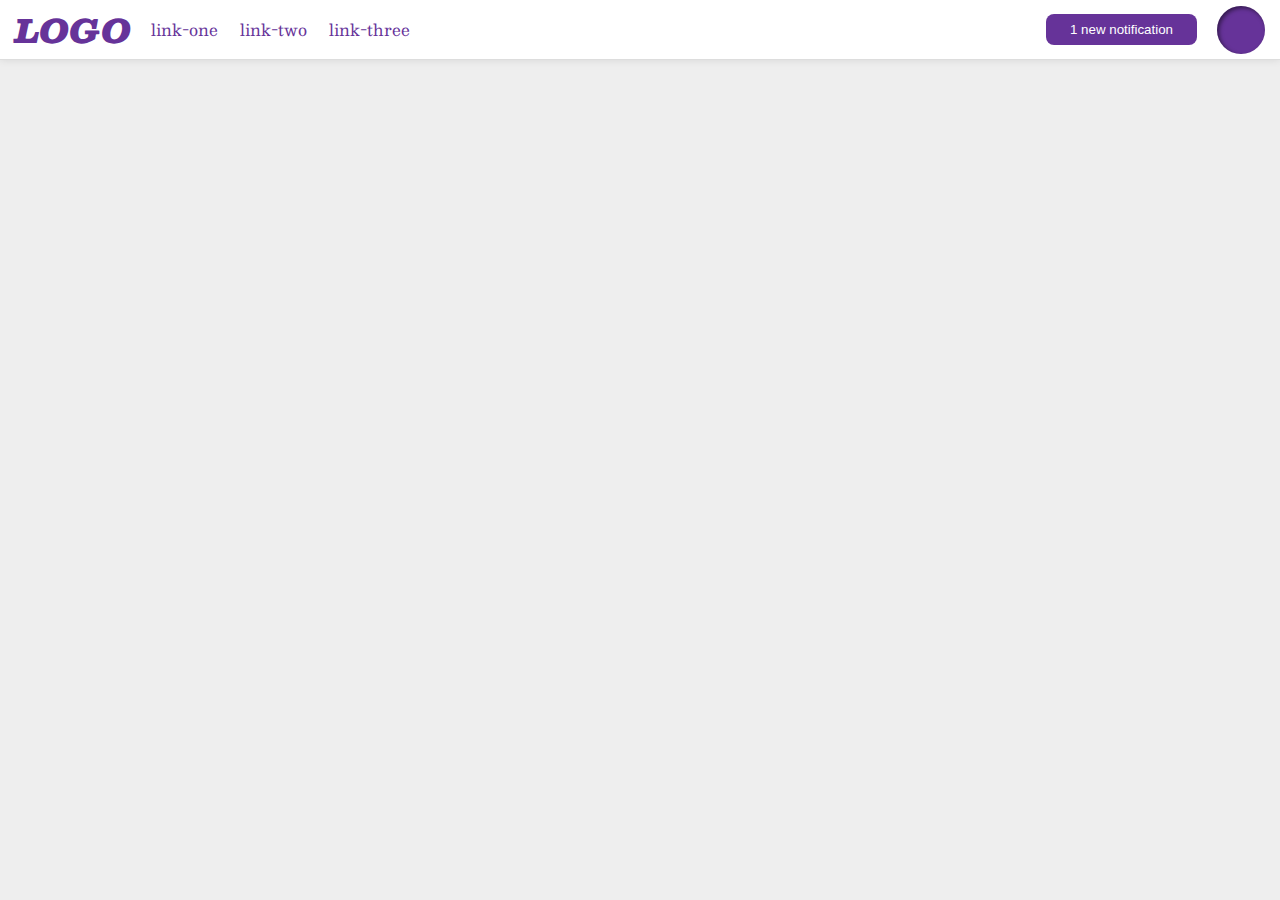
<file: flex/03-flex-header-2/index.html>
<!DOCTYPE html>
<html lang="en">
  <head>
    <meta charset="UTF-8">
    <meta http-equiv="X-UA-Compatible" content="IE=edge">
    <meta name="viewport" content="width=device-width, initial-scale=1.0">
    <title>Flex Header 2</title>
    <link rel="stylesheet" href="style.css">
  </head>
  <body>
    <div class="header">
      <div class="left">
        <div class="logo">
          LOGO
        </div>
        <ul class="links">
          <li><a href="google.com">link-one</a></li>
          <li><a href="google.com">link-two</a></li>
          <li><a href="google.com">link-three</a></li>
        </ul>
      </div>
      <div class="right">
        <button class="notifications">
          1 new notification
        </button>
        <div class="profile-image"></div>
      </div>
    </div>
  </body>
</html>
</file>
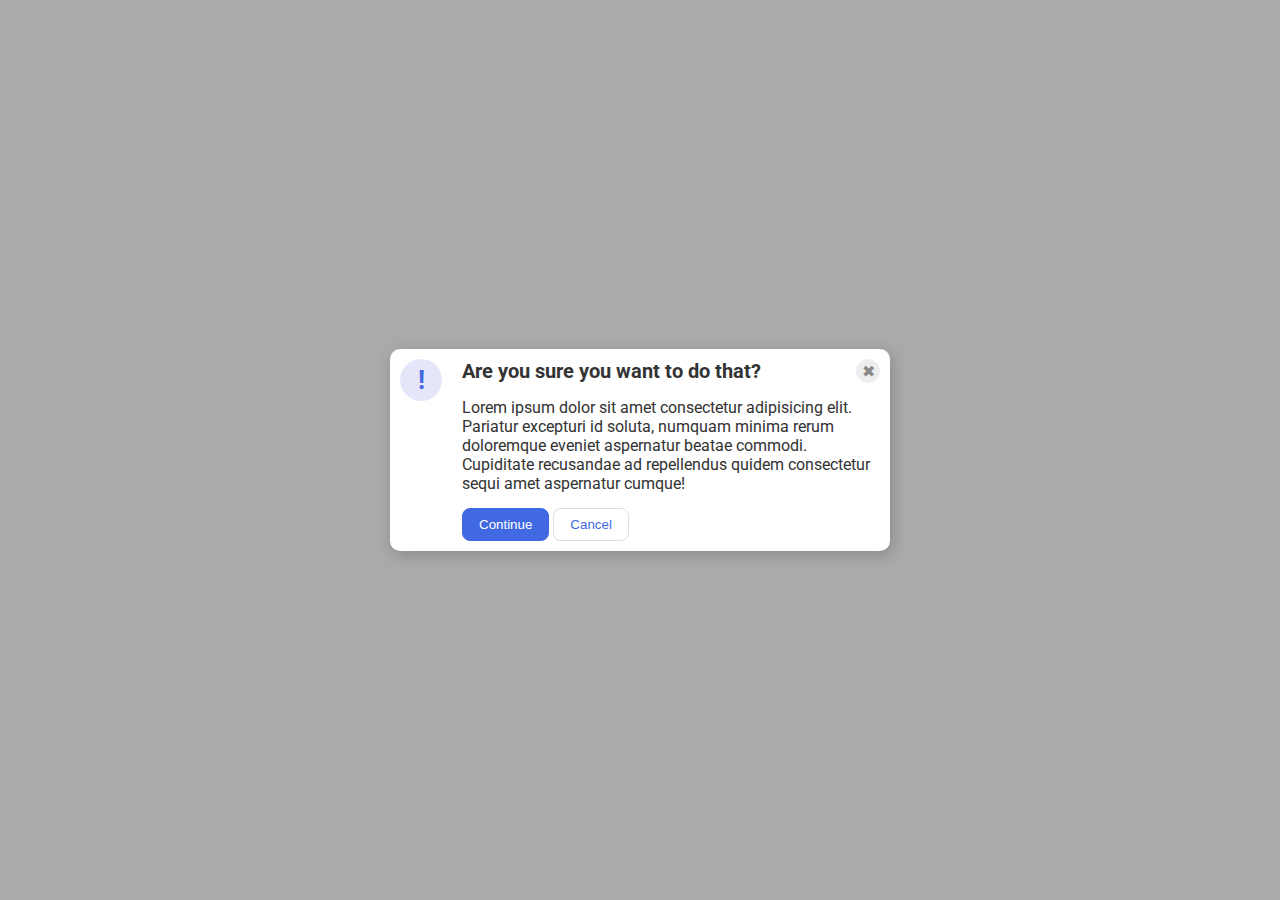
<file: flex/05-flex-modal/index.html>
<!DOCTYPE html>
<html lang="en">
  <head>
    <meta charset="UTF-8">
    <meta http-equiv="X-UA-Compatible" content="IE=edge">
    <meta name="viewport" content="width=device-width, initial-scale=1.0">
    <link rel="stylesheet" href="style.css">
    <title>Modal</title>
  </head>
  <body>
    <div class="modal">
      <div class="icon">!</div>
      
      <div class="right">
        <div class="top">
          <div class="header">Are you sure you want to do that?</div>
          <button class="close-button">✖</button>
        </div>
        
        <div class="text">Lorem ipsum dolor sit amet consectetur adipisicing elit. Pariatur excepturi id soluta, numquam minima rerum doloremque eveniet aspernatur beatae commodi. Cupiditate recusandae ad repellendus quidem consectetur sequi amet aspernatur cumque!</div>
        
        <div class="buttons">
          <button class="continue">Continue</button>
          <button class="cancel">Cancel</button>
        </div>
      </div>
    </div>

  </body>
</html>
</file>
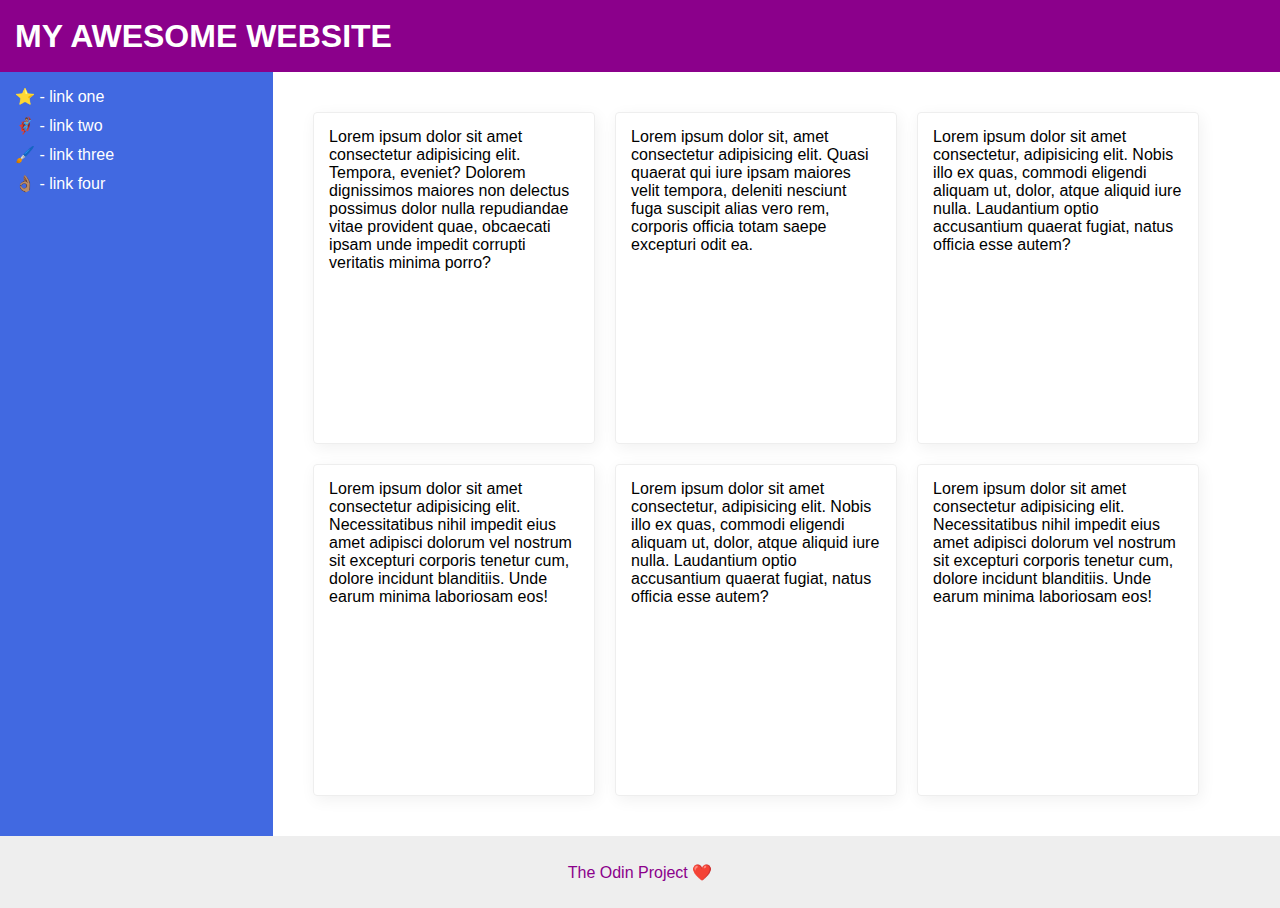
<file: flex/07-flex-layout-2/index.html>
<!DOCTYPE html>
<html lang="en">
  <head>
    <meta charset="UTF-8">
    <meta http-equiv="X-UA-Compatible" content="IE=edge">
    <meta name="viewport" content="width=device-width, initial-scale=1.0">
    <title>The Holy Grail</title>
    <link rel="stylesheet" href="style.css">
  </head>
  <body>
    <div class="parent">
      <div class="header">
        MY AWESOME WEBSITE
      </div>
      
      <div class="middle">
        <div class="sidebar">
          <ul>
            <li><a href="#">⭐ - link one</a></li>
            <li><a href="#">🦸🏽‍♂️ - link two</a></li>
            <li><a href="#">🖌️ - link three</a></li>
            <li><a href="#">👌🏽 - link four</a></li>
          </ul>
        </div>

        <div class="card-parent">
          <div class="card">Lorem ipsum dolor sit amet consectetur adipisicing elit. Tempora, eveniet? Dolorem dignissimos maiores non delectus possimus dolor nulla repudiandae vitae provident quae, obcaecati ipsam unde impedit corrupti veritatis minima porro?</div>
          <div class="card">Lorem ipsum dolor sit, amet consectetur adipisicing elit. Quasi quaerat qui iure ipsam maiores velit tempora, deleniti nesciunt fuga suscipit alias vero rem, corporis officia totam saepe excepturi odit ea.</div>
          <div class="card">Lorem ipsum dolor sit amet consectetur, adipisicing elit. Nobis illo ex quas, commodi eligendi aliquam ut, dolor, atque aliquid iure nulla. Laudantium optio accusantium quaerat fugiat, natus officia esse autem?</div>
          <div class="card">Lorem ipsum dolor sit amet consectetur adipisicing elit. Necessitatibus nihil impedit eius amet adipisci dolorum vel nostrum sit excepturi corporis tenetur cum, dolore incidunt blanditiis. Unde earum minima laboriosam eos!</div>
          <div class="card">Lorem ipsum dolor sit amet consectetur, adipisicing elit. Nobis illo ex quas, commodi eligendi aliquam ut, dolor, atque aliquid iure nulla. Laudantium optio accusantium quaerat fugiat, natus officia esse autem?</div>
          <div class="card">Lorem ipsum dolor sit amet consectetur adipisicing elit. Necessitatibus nihil impedit eius amet adipisci dolorum vel nostrum sit excepturi corporis tenetur cum, dolore incidunt blanditiis. Unde earum minima laboriosam eos!</div>
        </div>
      </div>

      <div class="footer">
        The Odin Project ❤️
      </div>
    </div>
  </body>
</html>
</file>
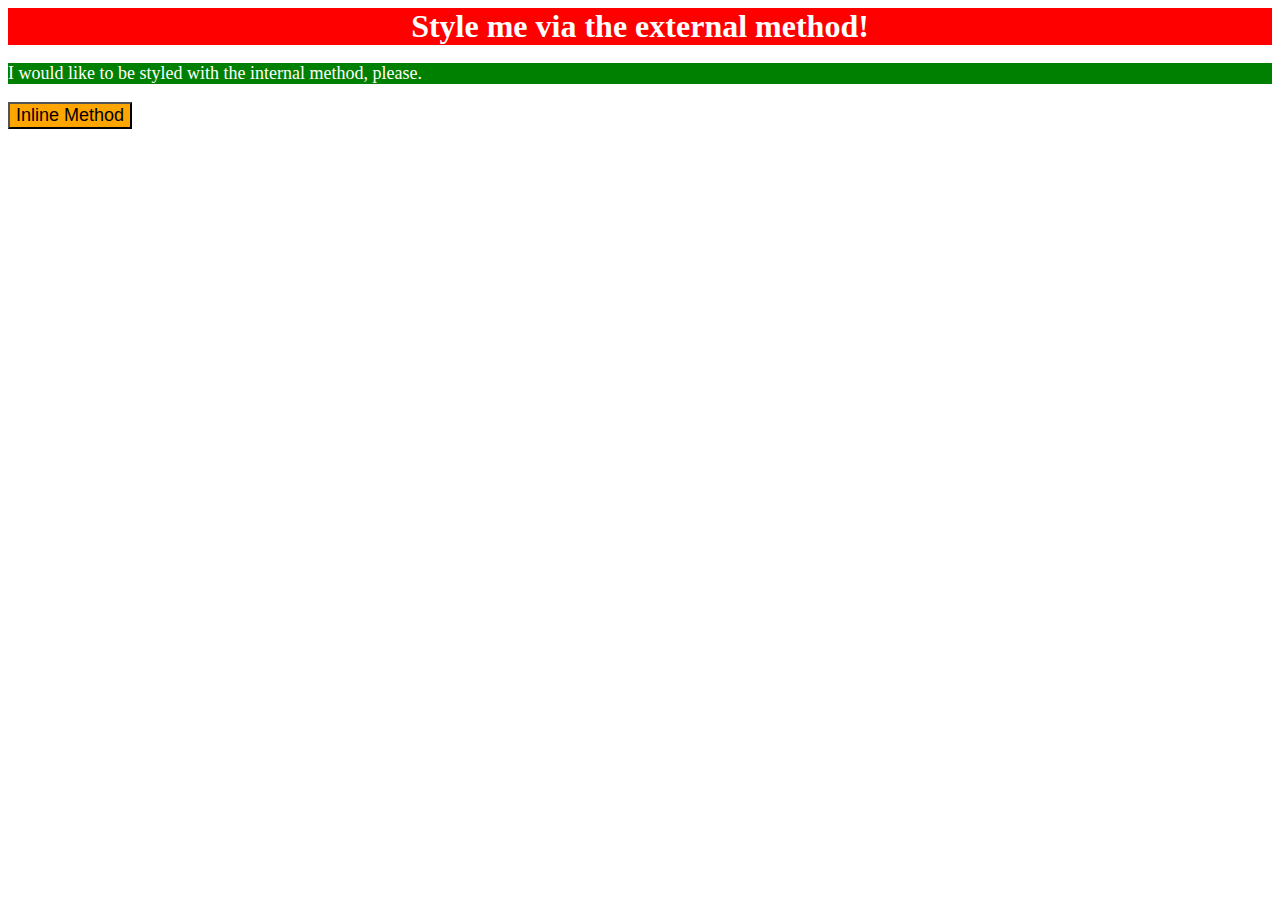
<file: foundations/01-css-methods/index.html>
<!DOCTYPE html>
<html lang="en">
  <head>
    <meta charset="UTF-8">
    <meta http-equiv="X-UA-Compatible" content="IE=edge">
    <meta name="viewport" content="width=device-width, initial-scale=1.0">
    <title>Methods for Adding CSS</title>
    <link rel="stylesheet" href="style.css">
    <style>
      p {
        background: green;
        color: white;
        font-size: 18px;
      }
    </style>
  </head>
  <body>
    <div>Style me via the external method!</div>
    <p>I would like to be styled with the internal method, please.</p>
    <button style="background: orange; font-size: 18px;">Inline Method</button>
  </body>
</html>
</file>
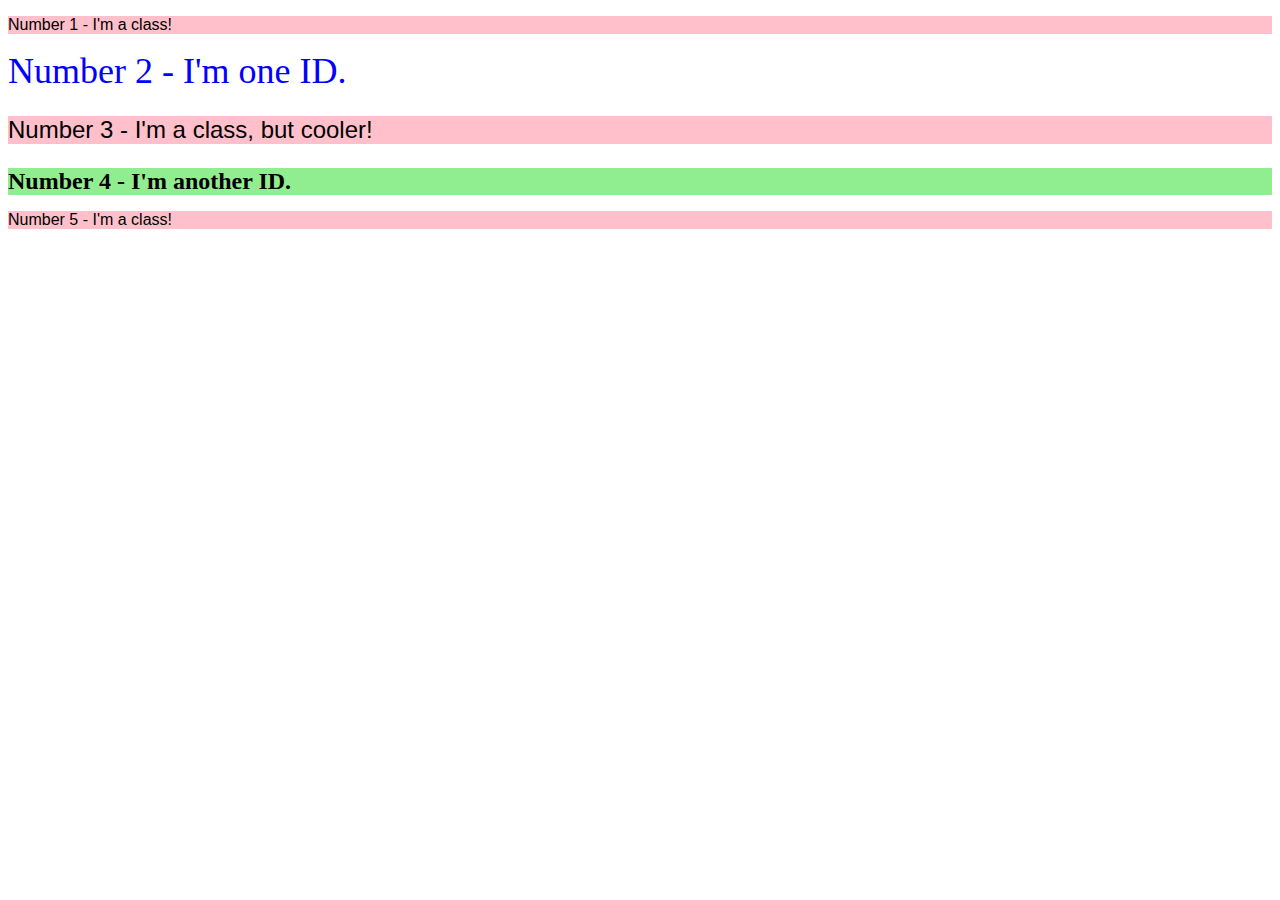
<file: foundations/02-class-id-selectors/index.html>
<!DOCTYPE html>
<html lang="en">
  <head>
    <meta charset="UTF-8">
    <meta http-equiv="X-UA-Compatible" content="IE=edge">
    <meta name="viewport" content="width=device-width, initial-scale=1.0">
    <title>Class and ID Selectors</title>
    <link rel="stylesheet" href="style.css">
  </head>
  <body>
    <p class="odd-numbers">Number 1 - I'm a class!</p>
    <div id="second">Number 2 - I'm one ID.</div>
    <p class="odd-numbers third">Number 3 - I'm a class, but cooler!</p>
    <div id="fourth">Number 4 - I'm another ID.</div>
    <p class="odd-numbers">Number 5 - I'm a class!</p>
  </body>
</html>
</file>
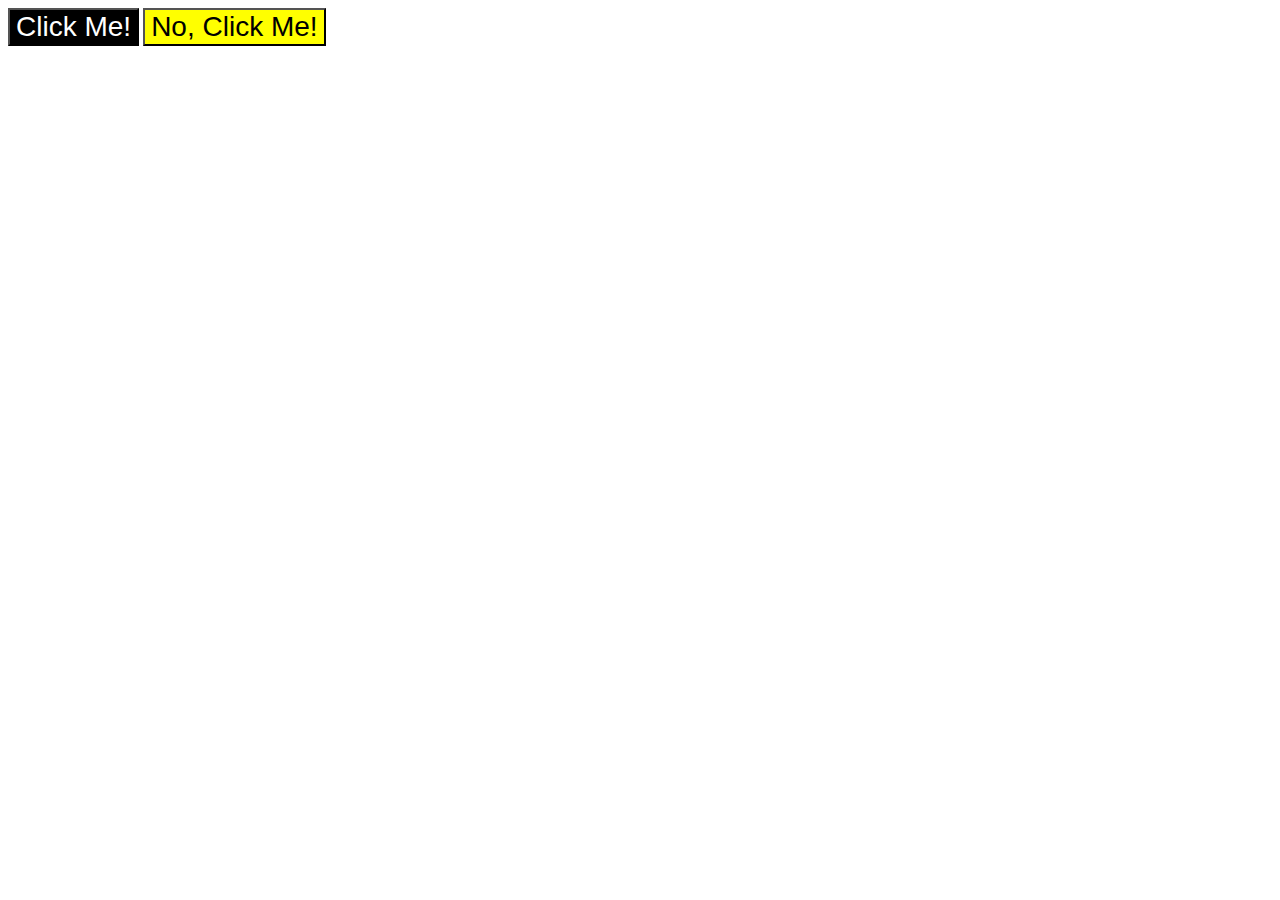
<file: foundations/03-grouping-selectors/index.html>
<!DOCTYPE html>
<html lang="en">
  <head>
    <meta charset="UTF-8">
    <meta http-equiv="X-UA-Compatible" content="IE=edge">
    <meta name="viewport" content="width=device-width, initial-scale=1.0">
    <title>Grouping Selectors</title>
    <link rel="stylesheet" href="style.css">
  </head>
  <body>
    <button class="first-button">Click Me!</button>
    <button class="second-button">No, Click Me!</button>
  </body>
</html>
</file>
<file: flex/03-flex-header-2/style.css>
/* this is some magical font-importing.  
you'll learn about it later. */
@import url('https://fonts.googleapis.com/css2?family=Besley:ital,wght@0,400;1,900&display=swap');

body {
  margin: 0;
  background: #eee;
  font-family: Besley, serif;
}

.header {
  background: white;
  border-bottom: 1px solid #ddd;
  box-shadow: 0 0 8px rgba(0,0,0,.1);
  display: flex;
  flex-direction: row;
  justify-content: space-between;
  padding: 0 15px 0 15px;
}

.left {
  display: flex;
  flex-direction: row;
  align-items: center;
  gap: 20px;
}

.right {
  display: flex;
  flex-direction: row;
  align-items: center;
  gap: 20px;
}

.profile-image {
  background: rebeccapurple;
  box-shadow: inset 2px 2px 4px rgba(0,0,0,.5);
  border-radius: 50%;
  width: 48px;
  height: 48px;
}

.logo {
  color: rebeccapurple;
  font-size: 32px;
  font-weight: 900;
  font-style: italic;
}

button {
  border: none;
  border-radius: 8px;
  background: rebeccapurple;
  color: white;
  padding: 8px 24px;
}

a {
  /* this removes the line under our links */
  text-decoration: none;
  color: rebeccapurple;
}

ul {
  display: flex;
  flex-direction: row;
  gap: 22px;
  list-style-type: none;
  padding: 0;
}
</file>
<file: flex/05-flex-modal/style.css>
@import url('https://fonts.googleapis.com/css2?family=Roboto:wght@400;700&display=swap');

html, body {
  height: 100%;
}

body {
  font-family: Roboto, sans-serif;
  margin: 0;
  background: #aaa;
  color: #333;
  /* I'll give you this one for free lol */
  display: flex;
  align-items: center;
  justify-content: center;
}

.modal {
  background: white;
  width: 480px;
  border-radius: 10px;
  box-shadow: 2px 4px 16px rgba(0,0,0,.2);
  display: flex;
  flex-direction: row;
  padding: 10px;
  gap: 20px;
}

.right {
  display: flex;
  flex-direction: column;
  gap: 15px;
}

.top {
  display: flex;
  flex-direction: row;
  justify-content: space-between;
}

.header {
  font-weight: bold;
  font-size: 20px;
}

.icon {
  color: royalblue;
  font-size: 26px;
  font-weight: 700;
  background: lavender;
  width: 42px;
  height: 42px;
  border-radius: 50%;
  display: flex;
  align-items: center;
  justify-content: center;
  flex-shrink: 0;
}

.close-button {
  background: #eee;
  border-radius: 50%;
  color: #888;
  font-weight: 400;
  font-size: 16px;
  height: 24px;
  width: 24px;
  display: flex;
  align-items: center;
  justify-content: center;
  border: 1px solid #eee;
  padding: 0;
}

button {
  cursor: pointer;
  padding: 8px 16px;
  border-radius: 8px;
}

button.continue {
  background: royalblue;
  border: 1px solid royalblue;
  color: white;
}

button.cancel {
  background: white;
  border: 1px solid #ddd;
  color: royalblue;
}
</file>
<file: flex/07-flex-layout-2/style.css>
body {
  font-family: -apple-system, BlinkMacSystemFont, 'Segoe UI', Roboto, Oxygen, Ubuntu, Cantarell, 'Open Sans', 'Helvetica Neue', sans-serif;
  margin: 0;
  min-height: 100vh;
}

.parent {
  display: flex;
  flex-direction: column;
}

.middle {
  display: flex;
  flex-direction: row;
}

.header {
  height: 72px;
  background: darkmagenta;
  color: white;
  font-size: 32px;
  font-weight: 900;
  display: flex;
  flex-direction: row;
  align-items: center;
  padding-left: 15px;
}

.footer {
  height: 72px;
  background: #eee;
  color: darkmagenta;
  display: flex;
  flex-direction: column;
  justify-content: center;
  align-items: center;
}

.sidebar {
  background: royalblue;
  box-sizing: border-box;
  display: flex;
  flex-direction: column;
  width: 500px;
  padding: 15px;
}

.card-parent {
  display: flex;
  flex-direction: row;
  flex-wrap: wrap;
  gap: 20px;
  row-gap: 20px;
  padding: 40px;
}

.card {
  border: 1px solid #eee;
  box-shadow: 2px 4px 16px rgba(0,0,0,.06);
  border-radius: 4px;
  width: 250px;
  height: 300px;
  padding: 15px;
}

ul {
  text-align: left;
  display: flex;
  flex-direction: column;
  gap: 10px;
  list-style-type: none;
  margin: 0;
  padding: 0;
}

a {
  color: white;
  text-decoration: none;
}
</file>
<file: foundations/01-css-methods/style.css>
div {
    background: red;
    color: white;
    font-size: 32px;
    text-align: center;
    font-weight: bold;
}
</file>
<file: foundations/02-class-id-selectors/style.css>
.odd-numbers {
    background: pink;
    font-family: Verdana, Geneva, Tahoma, sans-serif;
}

#second {
    color: blue;
    font-size: 36px;
}

.odd-numbers.third {
    font-size: 24px;
}

#fourth {
    background-color: lightgreen;
    font-size: 24px;
    font-weight: bold;
}

/* **All odd numbered elements**: a light red/pink background, and a list of fonts containing `Verdana` and `DejaVu Sans` with `sans-serif` as a fallback
* **The second element**: blue text and a font size of 36px
* **The third element**: in addition to the styles for all odd numbered elements, add a font size of 24px
* **The fourth element**: a light green background, a font size of 24px, and bold
</file>
<file: foundations/03-grouping-selectors/style.css>
button {
    font-size: 28px;
    font-family: Helvetica, 'Times New Roman', 'sans-serif';
}

.first-button {
    background-color: black;
    color: white;
}

.second-button {
     background-color: yellow;
}



/* **The first element**: a black background and white text
* **The second element**: a yellow background
* **Both elements**: a font size of 28px and a list of fonts containing `Helvetica` and `Times New Roman`, with `sans-serif` as a fallback
</file>
